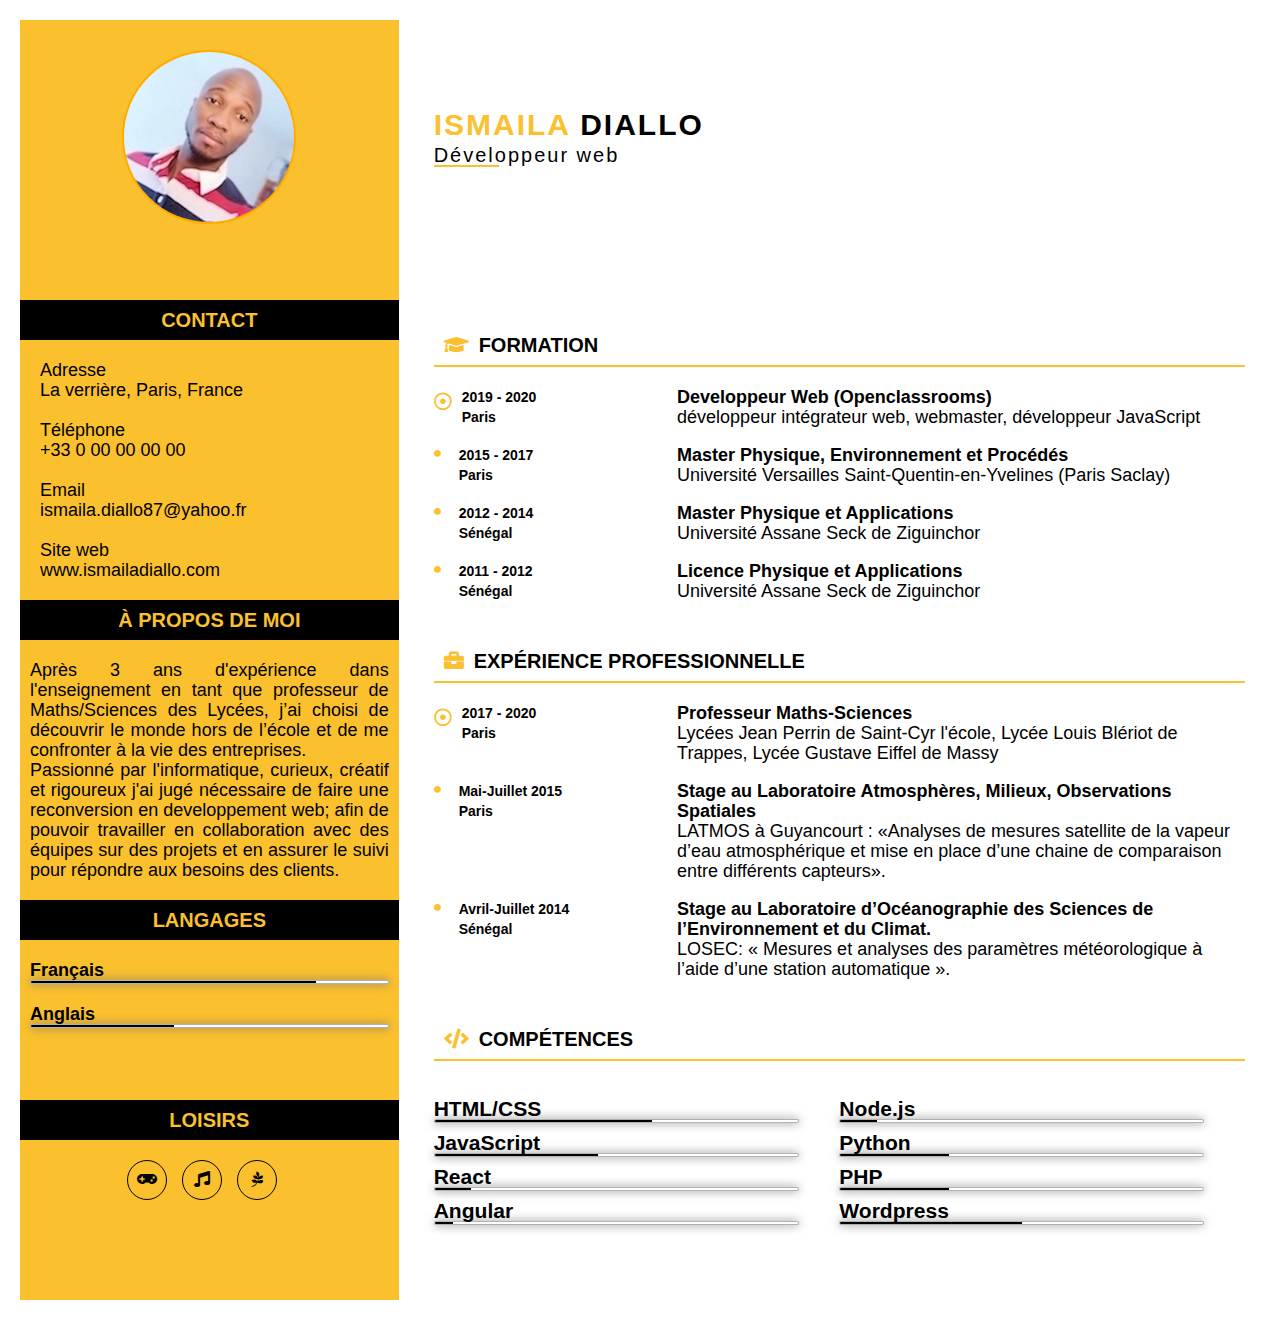
<file: index.html>
<!DOCTYPE html>
<html lang="xxx">

<head>
    <meta charset="UTF-8">
    <meta name="viewport" content="width=device-width, initial-scale=1.0">
    <title>CV Ismaila Diallo</title>
    <link rel="stylesheet" href="style.css">
    <link rel="stylesheet" href="https://use.fontawesome.com/releases/v5.8.2/css/all.css">
</head>

<body>

    <!--Header-->
    <header class="head">
        <div class="profil">
            <img src="profil.jpg" alt="profil.pic">
        </div>
        <div class="content">
            <h2><a href="liens/contact/index.html">contact</a></h2>
            <h2><a href="liens/profil/index.html">à propos de moi</a></h2>
            <h2><a href="liens/langues/index.html">langages</a></h2>
            <h2><a href="liens/loisirs/index.html">loisirs</a></h2>
        </div>
    </header>
    <main>
        <aside>
            <div class="resume-profil">
                <img src="profil.jpg" alt="profil.pic">
            </div>
            <div class="resume-content">
                <section class="resume-item resume-info">
                    <h2>contact</h2>
                    <ul>
                        <li>

                            <p>Adresse <br>La verrière, Paris, France
                            </p>
                        </li>
                        <li>

                            <p>Téléphone <br>+33 0 00 00 00 00
                            </p>
                        </li>
                        <li>

                            <p>Email <br>ismaila.diallo87@yahoo.fr
                            </p>
                        </li>
                        <li>

                            <p>Site web <br>www.ismailadiallo.com
                            </p>
                        </li>
                    </ul>
                </section>

                <section class="resume-item resume-about">
                    <h2>à propos de moi</h2>
                    <p> Après 3 ans d'expérience dans l'enseignement en tant que professeur de Maths/Sciences des Lycées, j’ai choisi de découvrir le monde hors de l’école et de me confronter à la vie des entreprises. <br>Passionné par l'informatique, curieux,
                        créatif et rigoureux j'ai jugé nécessaire de faire une reconversion en developpement web; afin de pouvoir travailler en collaboration avec des équipes sur des projets et en assurer le suivi pour répondre aux besoins des clients.
                    </p>
                </section>
                <section class="resume-item resume-langages">
                    <h2>langages</h2>
                    <div class="progress">
                        <ul>
                            <li>
                                <h4>Français</h4>
                                <span class="bar">
                                    <span class="french"></span>
                                </span>
                            </li>
                            <li>
                                <h4>Anglais</h4>
                                <span class="bar">
                                    <span class="eng"></span>
                                </span>
                            </li>
                        </ul>
                    </div>
                </section>

                <section class="resume-item resume-hobby">
                    <h2>loisirs</h2>

                    <div class="icons">
                        <div class="icon">
                            <i class="fas fa-gamepad" aria-hidden="true"></i>
                        </div>


                        <div class="icon">
                            <i class="fas fa-music" aria-hidden="true"></i>
                        </div>


                        <div class="icon">
                            <i class="fab fa-pagelines" aria-hidden="true"></i>
                        </div>
                    </div>

                </section>
            </div>
        </aside>

        <article>
            <header>
                <h2><span>ismaila</span> diallo</h2>
                <p>Développeur web</p>
                <div class="line_bottom"></div>
            </header>

            <!--  *** Formation *** -->

            <section class="resume-item resume-education">
                <h2><i class="fas fa-graduation-cap"></i> formation</h2>
                <div class="container">
                    <div class="date">
                        <i class="far fa-dot-circle"></i>
                        <p>2019 - 2020 <br>Paris</p>
                    </div>
                    <div class="info">
                        <h4>Developpeur Web (Openclassrooms)</h4>
                        <p>développeur intégrateur web, webmaster, développeur JavaScript</p>
                    </div>
                </div>

                <div class="container">
                    <div class="date">
                        <i class="fas fa-circle"></i>
                        <p>2015 - 2017 <br>Paris</p>
                    </div>
                    <div class="info">
                        <h4>Master Physique, Environnement et Procédés</h4>
                        <p>Université Versailles Saint-Quentin-en-Yvelines (Paris Saclay)</p>
                    </div>
                </div>

                <div class="container">
                    <div class="date">
                        <i class="fas fa-circle"></i>
                        <p>2012 - 2014 <br>Sénégal</p>
                    </div>
                    <div class="info">
                        <h4>Master Physique et Applications</h4>
                        <p>Université Assane Seck de Ziguinchor</p>
                    </div>
                </div>

                <div class="container">
                    <div class="date">
                        <i class="fas fa-circle"></i>
                        <p>2011 - 2012 <br>Sénégal</p>
                    </div>
                    <div class="info">
                        <h4>Licence Physique et Applications</h4>
                        <p>Université Assane Seck de Ziguinchor</p>
                    </div>
                </div>

            </section>

            <!--  *** Expérience professionnelle *** -->

            <section class="resume-item resume-work">
                <h2><i class="fas fa-briefcase"></i> expérience professionnelle</h2>
                <div class="container">
                    <div class="date">
                        <i class="far fa-dot-circle"></i>
                        <p>2017 - 2020<br> Paris</p>
                    </div>
                    <div class="info">
                        <h4>Professeur Maths-Sciences</h4>
                        <p>Lycées Jean Perrin de Saint-Cyr l'école, Lycée Louis Blériot de Trappes, Lycée Gustave Eiffel de Massy</p>
                    </div>
                </div>
                <div class="container">
                    <div class="date">
                        <i class="fas fa-circle"></i>
                        <p>Mai-Juillet 2015 <br> Paris</p>
                    </div>
                    <div class="info">
                        <h4>Stage au Laboratoire Atmosphères, Milieux, Observations Spatiales</h4>
                        <p>
                            LATMOS à Guyancourt : «Analyses de mesures satellite de la vapeur d’eau atmosphérique et mise en place d’une chaine de comparaison entre différents capteurs».
                        </p>
                    </div>
                </div>
                <div class="container">
                    <div class="date">
                        <i class="fas fa-circle"></i>
                        <p>Avril-Juillet 2014 <br> Sénégal</p>
                    </div>
                    <div class="info">
                        <h4>Stage au Laboratoire d’Océanographie des Sciences de l’Environnement et du Climat.</h4>
                        <p>
                            LOSEC: « Mesures et analyses des paramètres météorologique à l’aide d’une station automatique ».
                        </p>
                    </div>
                </div>

            </section>

            <!-- *** Compétences *** -->
            <section class="resume-item resume-skills">
                <h2><i class="fas fa-code"></i> compétences</h2>

                <!-- barre de progression-->
                <div class="progress">
                    <div class="container">
                        <div class="box">
                            <h3>HTML/CSS</h3>
                            <span class="bar">
                                    <span class="html"></span>
                            </span>
                        </div>
                        <div class="box">
                            <h3>JavaScript</h3>
                            <span class="bar">
                                    <span class="javascript"></span>
                            </span>
                        </div>
                        <div class="box">
                            <h3>React</h3>
                            <span class="bar">
                                    <span class="react"></span>
                            </span>
                        </div>
                        <div class="box">
                            <h3>Angular</h3>
                            <span class="bar">
                                    <span class="angular"></span>
                            </span>
                        </div>
                    </div>
                    <div class="container">
                        <div class="box">
                            <h3>Node.js</h3>
                            <span class="bar">
                                    <span class="node"></span>
                            </span>
                        </div>
                        <div class="box">
                            <h3>Python</h3>
                            <span class="bar">
                                    <span class="python"></span>
                            </span>
                        </div>
                        <div class="box">
                            <h3>PHP</h3>
                            <span class="bar">
                                    <span class="php"></span>
                            </span>
                        </div>
                        <div class="box">
                            <h3>Wordpress</h3>
                            <span class="bar">
                                    <span class="wordpress"></span>
                            </span>
                        </div>
                    </div>

                </div>
            </section>

        </article>
    </main>
</body>

</html>
</file>
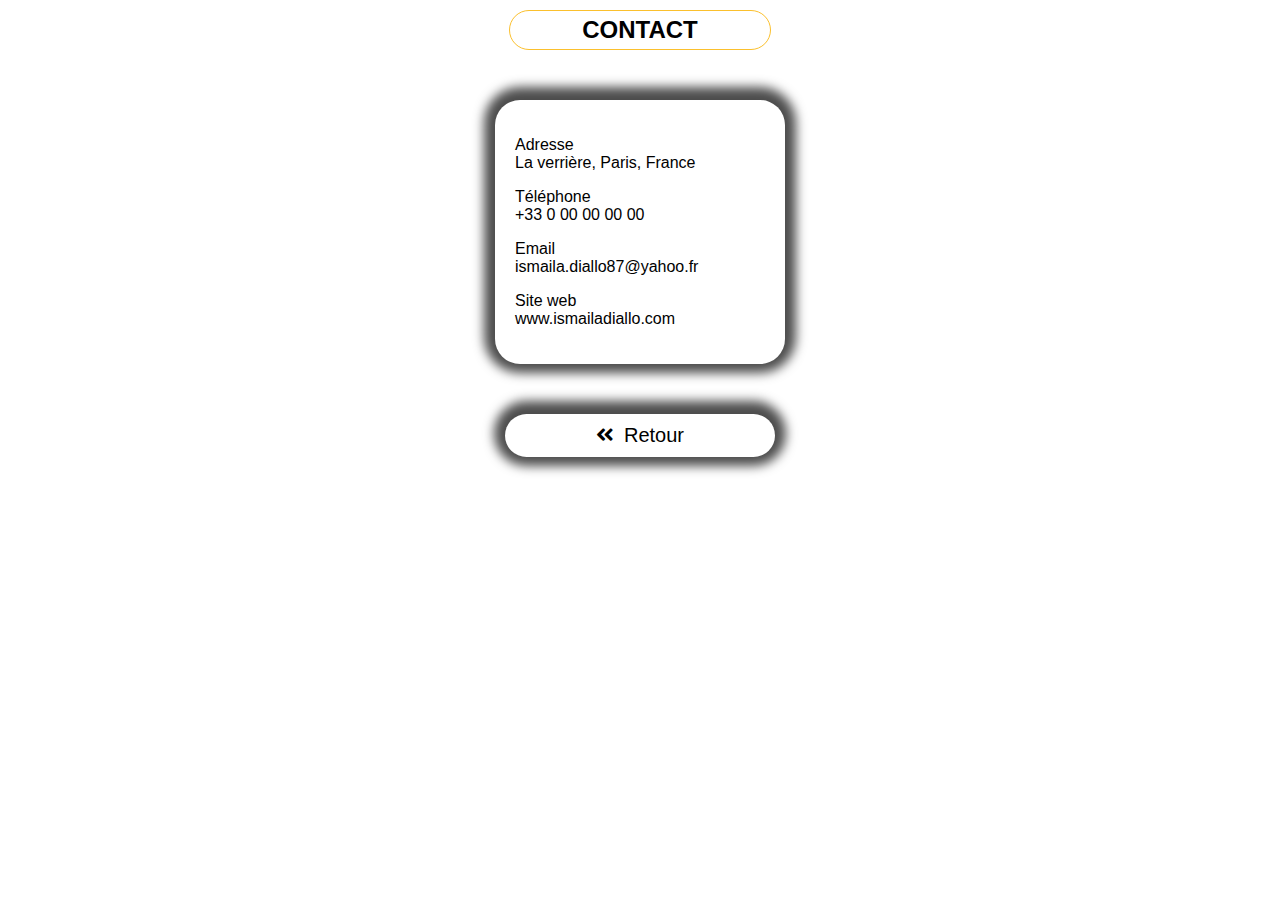
<file: liens/contact/index.html>
<!DOCTYPE html>
<html lang="xxx">

<head>
    <meta charset="UTF-8">
    <meta name="viewport" content="width=device-width, initial-scale=1.0">
    <title>CV Ismaila Diallo</title>
    <link rel="stylesheet" href="style.css">
    <link rel="stylesheet" href="https://use.fontawesome.com/releases/v5.8.2/css/all.css">
</head>

<body>
    <h2>contact</h2>
    <ul>
        <li>

            <p>Adresse <br>La verrière, Paris, France
            </p>
        </li>
        <li>

            <p>Téléphone <br>+33 0 00 00 00 00
            </p>
        </li>
        <li>

            <p>Email <br>ismaila.diallo87@yahoo.fr
            </p>
        </li>
        <li>

            <p>Site web <br>www.ismailadiallo.com
            </p>
        </li>
    </ul>
    <div class="retour"><a href="../../index.html"><i class="fas fa-angle-double-left"></i>Retour</a></div>
</body>

</html>
</file>
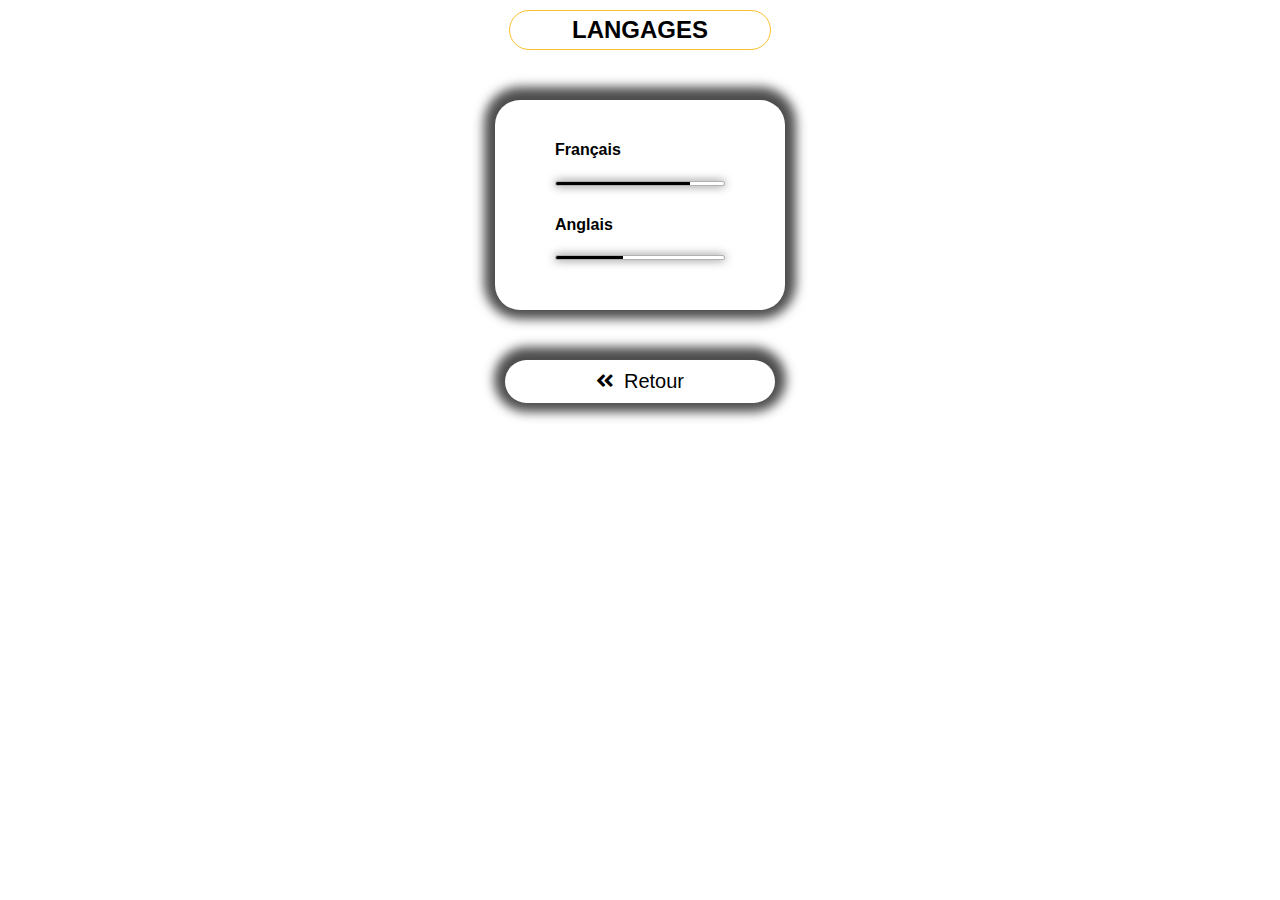
<file: liens/langues/index.html>
<!DOCTYPE html>
<html lang="xxx">

<head>
    <meta charset="UTF-8">
    <meta name="viewport" content="width=device-width, initial-scale=1.0">
    <title>CV Ismaila Diallo</title>
    <link rel="stylesheet" href="style.css">
    <link rel="stylesheet" href="https://use.fontawesome.com/releases/v5.8.2/css/all.css">
</head>

<body>
    <h2>langages</h2>
    <div class="progress">
        <ul>
            <li>
                <h4>Français</h4>
                <span class="bar">
                    <span class="french"></span>
                </span>
            </li>
            <li>
                <h4>Anglais</h4>
                <span class="bar">
                    <span class="eng"></span>
                </span>
            </li>
        </ul>
    </div>
    <div class="retour"><a href="../../index.html"><i class="fas fa-angle-double-left"></i>Retour</a></div>
</body>

</html>
</file>
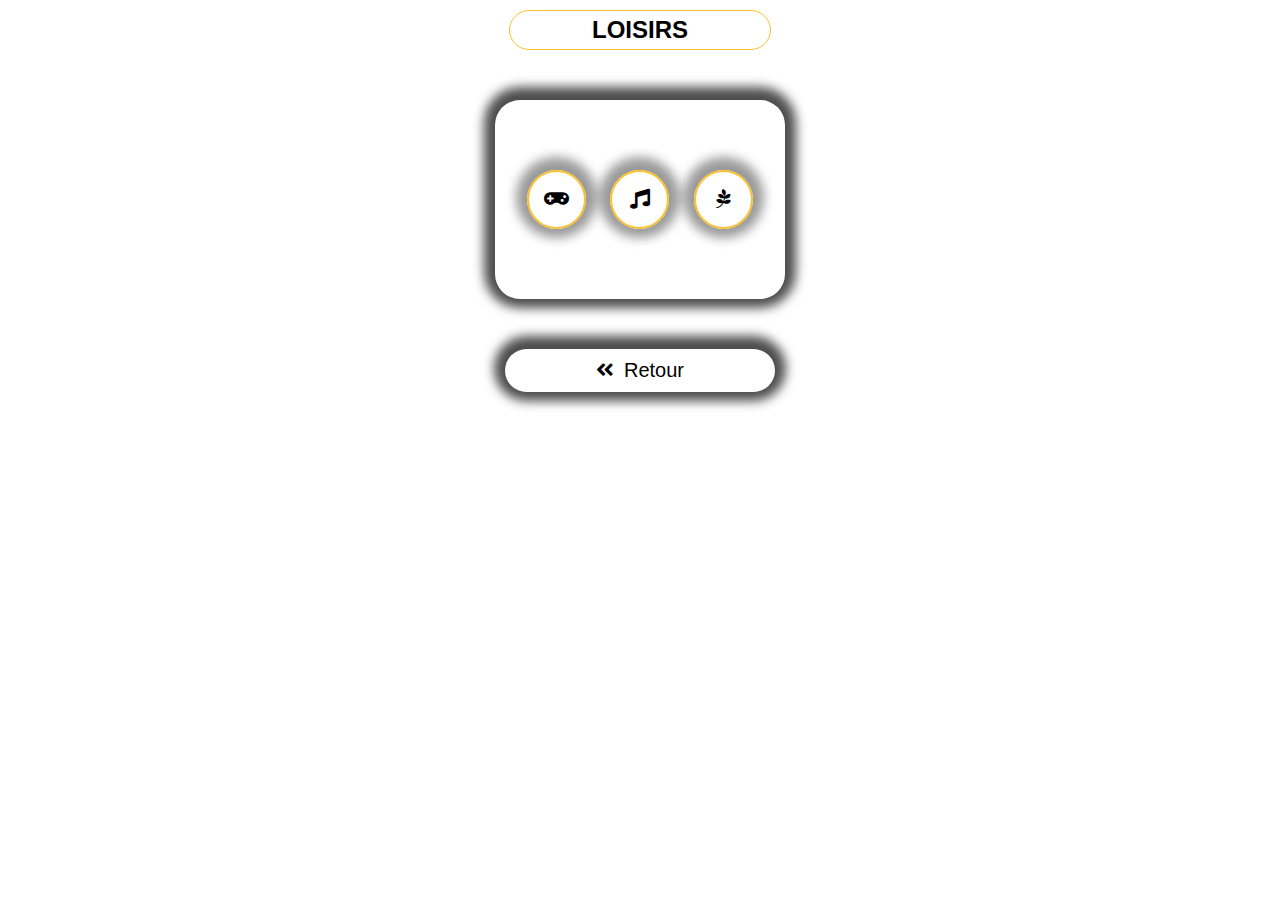
<file: liens/loisirs/index.html>
<!DOCTYPE html>
<html lang="xxx">

<head>
    <meta charset="UTF-8">
    <meta name="viewport" content="width=device-width, initial-scale=1.0">
    <title>CV Ismaila Diallo</title>
    <link rel="stylesheet" href="style.css">
    <link rel="stylesheet" href="https://use.fontawesome.com/releases/v5.8.2/css/all.css">
</head>

<body>
    <h2>loisirs</h2>

    <div class="icons">
        <div class="icon">
            <i class="fas fa-gamepad" aria-hidden="true"></i>
        </div>


        <div class="icon">
            <i class="fas fa-music" aria-hidden="true"></i>
        </div>


        <div class="icon">
            <i class="fab fa-pagelines" aria-hidden="true"></i>
        </div>
    </div>
    <div class="retour"><a href="../../index.html"><i class="fas fa-angle-double-left"></i>Retour</a></div>

</body>

</html>
</file>
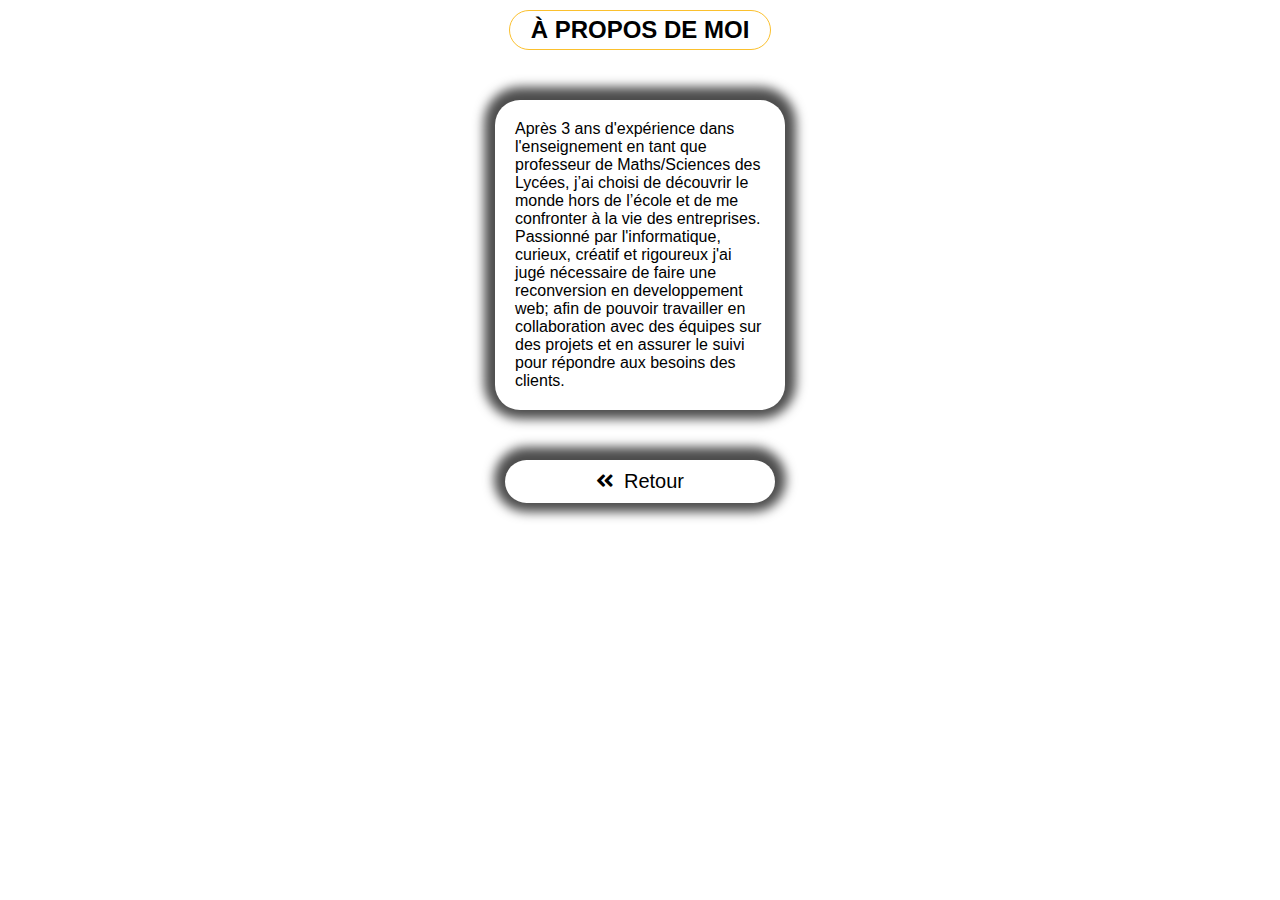
<file: liens/profil/index.html>
<!DOCTYPE html>
<html lang="xxx">

<head>
    <meta charset="UTF-8">
    <meta name="viewport" content="width=device-width, initial-scale=1.0">
    <title>CV Ismaila Diallo</title>
    <link rel="stylesheet" href="style.css">
    <link rel="stylesheet" href="https://use.fontawesome.com/releases/v5.8.2/css/all.css">
</head>

<body>
    <h2>à propos de moi</h2>
    <p>
        Après 3 ans d'expérience dans l'enseignement en tant que professeur de Maths/Sciences des Lycées, j’ai choisi de découvrir le monde hors de l’école et de me confronter à la vie des entreprises. <br>Passionné par l'informatique, curieux, créatif
        et rigoureux j'ai jugé nécessaire de faire une reconversion en developpement web; afin de pouvoir travailler en collaboration avec des équipes sur des projets et en assurer le suivi pour répondre aux besoins des clients.
    </p>
    <div class="retour"><a href="../../index.html"><i class="fas fa-angle-double-left"></i>Retour</a></div>
</body>

</html>
</file>
<file: style.css>
@import url('https://fonts.googleapis.com/css?family=Roboto+Mono:400,500,700&display=swap');
* {
    margin: 0;
    padding: 0;
    box-sizing: border-box;
    list-style: none;
    font-family: 'Montserrat', sans-serif;
}


/* ---------------------------------------------------------- */


/* ==               BODY FORMAT MOBILE                        */


/* ---------------------------------------------------------- */

body {
    background: #fff;
    font-size: 14px;
    line-height: 20px;
    color: #000;
    margin: 10px auto;
    padding: 10px;
}


/*********** HEADER **********/

.head {
    width: 100%;
    display: flex;
    justify-content: space-between;
}

header .profil {
    padding-top: 10px;
    height: 230px;
}

header .profil img {
    display: block;
    margin: 0 auto;
    border: 2px solid #FFAB00;
    border-radius: 100%;
}

header .content {
    text-align: justify;
    min-height: 180px;
}

header .content h2 {
    font-size: 14px;
    padding: 10px;
    margin: 10px 0;
    border: 1px solid #FFAB00;
    border-radius: 20px;
    text-align: center;
    text-transform: uppercase;
}

header .content h2 a {
    text-decoration: none;
    color: #000;
}


/********** end of header *******/

main {
    display: flex;
    flex-direction: column;
    height: auto;
}


/******************** = resume left ***********/

aside {
    display: flex;
    justify-content: space-between;
    /* height: 230px;*/
}

aside .resume-profil {
    margin: 10px auto;
    height: 230px;
}

aside .resume-profil img {
    display: block;
    margin: 0 auto;
    border: 2px solid #FFAB00;
    border-radius: 100%;
}

aside .resume-item {
    text-align: justify;
    min-height: 180px;
}

.resume-item h2 {
    font-size: 14px;
    padding: 10px;
    margin: 20px 0;
    text-transform: uppercase;
}

aside .resume-item h2 {
    background-color: #000;
    color: #FBC02D;
    border-radius: 20px;
    text-align: center;
}

aside .resume-item h2 a {
    text-decoration: none;
    color: #000;
}

aside .resume-item ul,
aside .resume-item p,
aside .resume-item .icons {
    margin: 0 10px;
}

aside .resume-item ul li {
    margin: 20px 0;
}

.resume-info .icon i {
    display: flex;
    justify-content: center;
}

.resume-item .bar {
    background-color: #fff;
    display: block;
    height: 4px;
    border: 1px solid rgba(0, 0, 0, 0.3);
    border-radius: 3px;
    overflow: hidden;
    box-shadow: 0 0 10px rgb(117, 116, 115);
}

.resume-item .bar span {
    height: 3px;
    float: left;
    background-color: #000;
}

.french {
    width: 80%;
}

.eng {
    width: 40%;
}

.resume-hobby .icons {
    display: flex;
    justify-content: center;
}

.resume-hobby .icons .icon {
    width: 35px;
    height: 35px;
    color: #000;
    border: 1px solid #000;
    border-radius: 50%;
    margin-right: 15px;
    font-size: 16px;
}

.resume-hobby .icons .icon i {
    display: flex;
    justify-content: center;
    align-items: center;
    margin-top: 25%;
}


/*** end of resume left ***/


/***** resume right *****/

article {
    width: 100%;
    height: 100%;
}

article header {
    font-size: 20px;
    letter-spacing: 2px;
    height: 150px;
}

article header h2 {
    font-size: 24px;
    line-height: 40px;
    text-transform: uppercase;
}

article header h2 span {
    color: #FBC02D;
}

.line_bottom {
    width: 65px;
    height: 2px;
    background: #FBC02D;
}

article .resume-item {
    margin: 0 auto;
}

article .resume-item h2 {
    display: flex;
    /**/
    border-bottom: 2px solid #FBC02D;
}

article .resume-item h2 i {
    font-size: 14px;
    margin-right: 10px;
    color: #FBC02D;
}

article .resume-item .container {
    display: flex;
    justify-content: space-between;
    margin: 18px 0;
}

article .resume-item .container .date {
    font-weight: 500;
    display: flex;
    justify-content: space-between;
}

article .resume-item .container .date i {
    margin-top: 5px;
}

article .resume-item .container .date .fas {
    font-size: 7px;
}

article .resume-item .container .date p {
    margin-left: 10px;
}

article .resume-item .container .info {
    width: 70%;
    margin-left: 20px;
}

article .resume-item .container .far {
    color: #FBC02D;
}

article .resume-item .container .fas {
    color: #FBC02D;
    font-size: 10px;
    margin-right: 8px;
}


/***** end of resume right *****/


/**** Skills ****/

.resume-skills .progress {
    display: flex;
    justify-content: space-between;
}

.resume-skills .progress .box {
    margin-bottom: 10px;
    width: 90%;
}

.resume-skills .progress .container {
    display: flex;
    flex-direction: column;
    width: 600px
}

.html {
    width: 60%;
}

.javascript {
    width: 45%;
}

.react {
    width: 10%;
}

.angular {
    width: 5%;
}

.node {
    width: 10%;
}

.python {
    width: 30%;
}

.php {
    width: 30%;
}

.wordpress {
    width: 50%;
}


/**** end of Skills ****/


/**** media queries ***/

@media screen and (max-width: 619px) {
    body {
        width: 100%;
    }
    aside {
        display: none;
    }
    /* aside .resume-item {
        min-height: 10px;
        height: 70px;
        width: 85%;
        overflow: hidden;
        cursor: pointer;
    }
    aside .resume-item h2 {
        background-color: transparent;
        border: 2px solid #FBC02D;
        color: #000;
        width: 160px;
        margin-left: auto;
    }*/
}

@media screen and (min-width: 620px) {
    body {
        font-size: 14px;
    }
    header .profil,
    header .content {
        display: none;
    }
    main {
        display: flex;
        flex-direction: row;
        min-width: 480px;
        height: auto;
        margin: 0 auto;
    }
    aside {
        display: block;
        padding: 20px 0;
        margin: 0 10px;
        min-width: 180px;
        width: 35%;
        height: 100%;
        background-color: #FBC02D;
    }
    /* aside .resume-item {
        height: 180px;
    }*/
    aside .resume-item h2 {
        border-radius: 0;
        font-size: 16px;
    }
    aside .resume-item h2 a {
        color: #FBC02D;
    }
    .resume-hobby .icons .icon {
        width: 40px;
        height: 40px;
        border-radius: 50%;
        margin-right: 15px;
    }
    article {
        min-width: 60%;
        width: 75%;
        margin: 25px;
    }
    article header {
        margin: 60px 0 40px 0;
        height: 180px;
    }
    article header h2 {
        font-size: 26px;
    }
    article .resume-item {
        margin-bottom: 30px;
    }
    article .resume-item h2 {
        font-size: 16px;
        margin-bottom: 20px;
    }
    article .resume-item h2 i {
        font-size: 16px;
    }
    article .resume-item .container .date p {
        font-weight: bold;
        font-size: 14px;
    }
    article .resume-item .container .info {
        margin-left: 50px;
    }
}

@media screen and (min-width: 920px) {
    body {
        font-size: 16px;
    }
    aside .resume-item h2 {
        font-size: 18px;
    }
    article header h2 {
        font-size: 28px;
    }
    article .resume-item {
        margin-bottom: 35px;
    }
    article .resume-item h2 {
        font-size: 18px;
        margin-bottom: 25px;
    }
    article .resume-item h2 i {
        font-size: 18px;
    }
    article .resume-item .container .info {
        margin-left: 80px;
    }
}

@media screen and (min-width: 1220px) {
    body {
        font-size: 18px;
    }
    aside .resume-item h2 {
        font-size: 20px;
    }
    article header h2 {
        font-size: 30px;
    }
    article .resume-item {
        margin-bottom: 40px;
    }
    article .resume-item h2 {
        font-size: 20px;
        margin-bottom: 20px;
    }
    article .resume-item h2 i {
        font-size: 20px;
    }
}


/**** end of Skills ****/
</file>
<file: liens/contact/style.css>
body {
    margin: 0;
    padding: 0;
    box-sizing: border-box;
    list-style: none;
    font-family: 'Montserrat', sans-serif;
}

h2 {
    text-decoration: none;
    color: #000;
    text-align: center;
    text-transform: uppercase;
    border: 1px solid #FBC02D;
    border-radius: 25px;
    width: 250px;
    padding: 5px;
    margin: 10px auto;
}

ul {
    border: 0 solid #FBC02D;
    box-shadow: 0px -2px 11px 11px rgba(0, 0, 0, 0.7);
    border-radius: 25px;
    padding: 20px;
    margin: 50px auto;
    width: 250px;
}

ul li {
    list-style: none;
    margin: 10px auto;
}

.retour {
    text-align: center;
    border: 0 solid #FBC02D;
    box-shadow: 0px -2px 11px 11px rgba(0, 0, 0, 0.7);
    border-radius: 25px;
    width: 250px;
    padding: 10px;
    margin: 0 auto;
}

.retour a {
    text-decoration: none;
    color: #000;
    font-size: 20px;
}

.retour a i {
    margin-right: 10px;
}
</file>
<file: liens/langues/style.css>
body {
    margin: 0;
    padding: 0;
    box-sizing: border-box;
    list-style: none;
    font-family: 'Montserrat', sans-serif;
}

h2 {
    text-align: center;
    text-transform: uppercase;
    border: 1px solid #FBC02D;
    border-radius: 25px;
    width: 250px;
    padding: 5px;
    margin: 10px auto;
}

.progress {
    border: 0 solid #FBC02D;
    box-shadow: 0px -2px 11px 11px rgba(0, 0, 0, 0.7);
    border-radius: 25px;
    padding: 20px;
    margin: 50px auto;
    width: 250px;
}

.progress ul li {
    list-style: none;
    margin: 0 auto;
}

.progress .bar {
    background-color: #fff;
    display: block;
    width: 80%;
    height: 3px;
    margin-bottom: 30px;
    border: 1px solid rgba(0, 0, 0, 0.3);
    border-radius: 3px;
    overflow: hidden;
    box-shadow: 0 0 10px rgb(117, 116, 115);
}

.progress .bar span {
    height: 3px;
    float: left;
    background-color: #000;
}

.french {
    width: 80%;
}

.eng {
    width: 40%;
}

.retour {
    text-align: center;
    border: 0 solid #FBC02D;
    box-shadow: 0px -2px 11px 11px rgba(0, 0, 0, 0.7);
    border-radius: 25px;
    width: 250px;
    padding: 10px;
    margin: 0 auto;
}

.retour a {
    text-decoration: none;
    color: #000;
    font-size: 20px;
}

.retour a i {
    margin-right: 10px;
}
</file>
<file: liens/loisirs/style.css>
body {
    margin: 0;
    padding: 0;
    box-sizing: border-box;
    list-style: none;
    font-family: 'Montserrat', sans-serif;
}

h2 {
    text-align: center;
    text-transform: uppercase;
    border: 1px solid #FBC02D;
    border-radius: 25px;
    width: 250px;
    padding: 5px;
    margin: 10px auto;
}

.icons {
    display: flex;
    justify-content: center;
    border: 0 solid #FBC02D;
    box-shadow: 0px -2px 11px 11px rgba(0, 0, 0, 0.7);
    border-radius: 25px;
    padding: 20px;
    margin: 50px auto;
    width: 250px;
}

.icons .icon {
    width: 55px;
    height: 55px;
    color: #000;
    border: 2px solid #FBC02D;
    box-shadow: 0px -2px 11px 11px rgba(0, 0, 0, 0.4);
    border-radius: 50%;
    margin: 50px auto;
    font-size: 16px;
}

.icons .icon i {
    display: flex;
    justify-content: center;
    align-items: center;
    font-size: 20px;
    margin-top: 31%;
}

.retour {
    text-align: center;
    border: 0 solid #FBC02D;
    box-shadow: 0px -2px 11px 11px rgba(0, 0, 0, 0.7);
    border-radius: 25px;
    width: 250px;
    padding: 10px;
    margin: 0 auto;
}

.retour a {
    text-decoration: none;
    color: #000;
    font-size: 20px;
}

.retour a i {
    margin-right: 10px;
}
</file>
<file: liens/profil/style.css>
body {
    margin: 0;
    padding: 0;
    box-sizing: border-box;
    list-style: none;
    font-family: 'Montserrat', sans-serif;
}

h2 {
    text-align: center;
    text-transform: uppercase;
    border: 1px solid #FBC02D;
    border-radius: 25px;
    width: 250px;
    padding: 5px;
    margin: 10px auto;
}

p {
    border: 0 solid #FBC02D;
    box-shadow: 0px -2px 11px 11px rgba(0, 0, 0, 0.7);
    border-radius: 25px;
    padding: 20px;
    margin: 50px auto;
    width: 250px;
}

.retour {
    text-align: center;
    border: 0 solid #FBC02D;
    box-shadow: 0px -2px 11px 11px rgba(0, 0, 0, 0.7);
    border-radius: 25px;
    width: 250px;
    padding: 10px;
    margin: 0 auto;
}

.retour a {
    text-decoration: none;
    color: #000;
    font-size: 20px;
}

.retour a i {
    margin-right: 10px;
}
</file>
